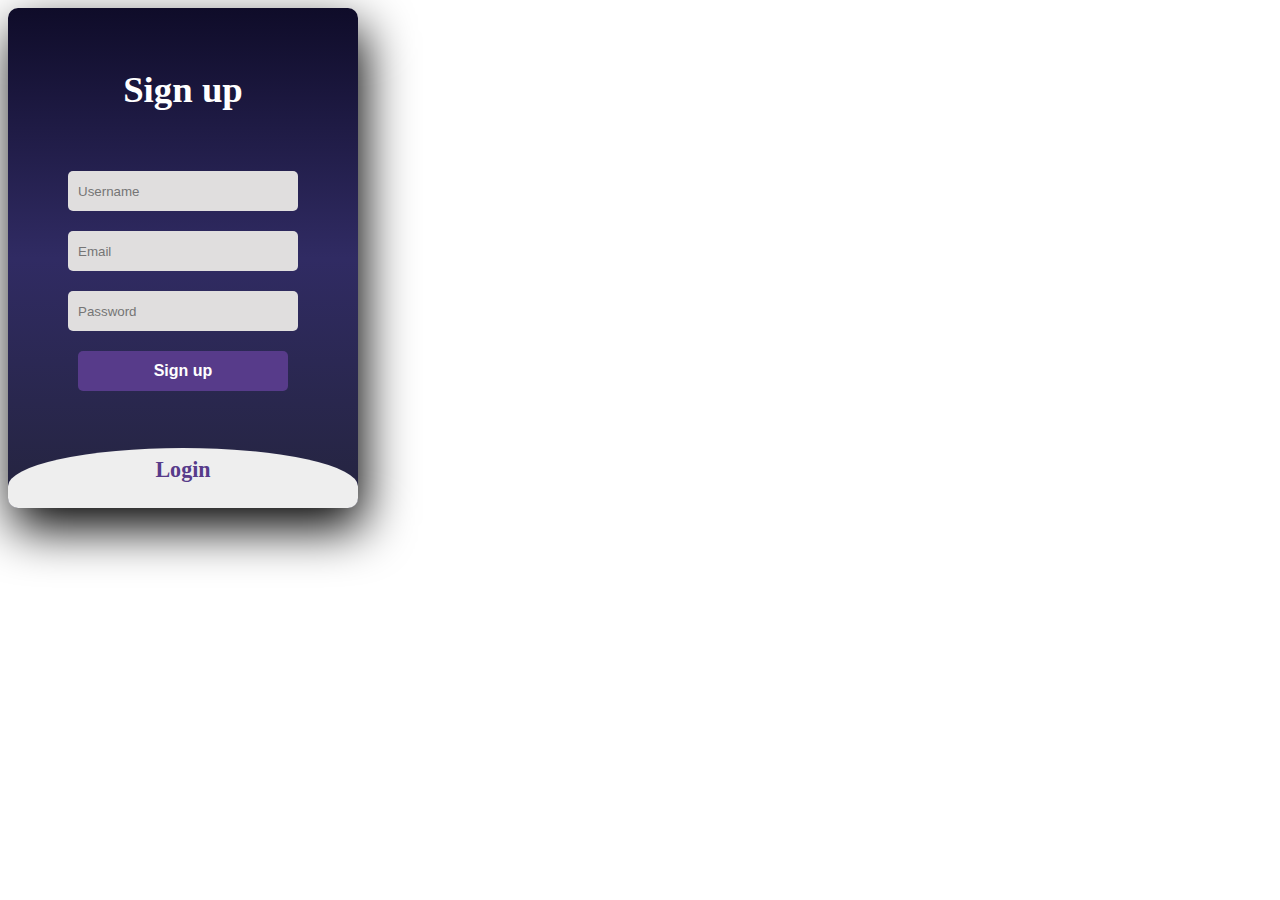
<file: index.html>
<!DOCTYPE html>
<html lang="en">
  <head>
    <meta charset="UTF-8" />
    <meta http-equiv="X-UA-Compatible" content="IE=edge" />
    <meta name="viewport" content="width=device-width, initial-scale=1.0" />
    <script type="module" src="/WoolLib/index.js"></script>
    <title>Document</title>
  </head>

  <body>
    <login-screen />
  </body>
</html>
</file>
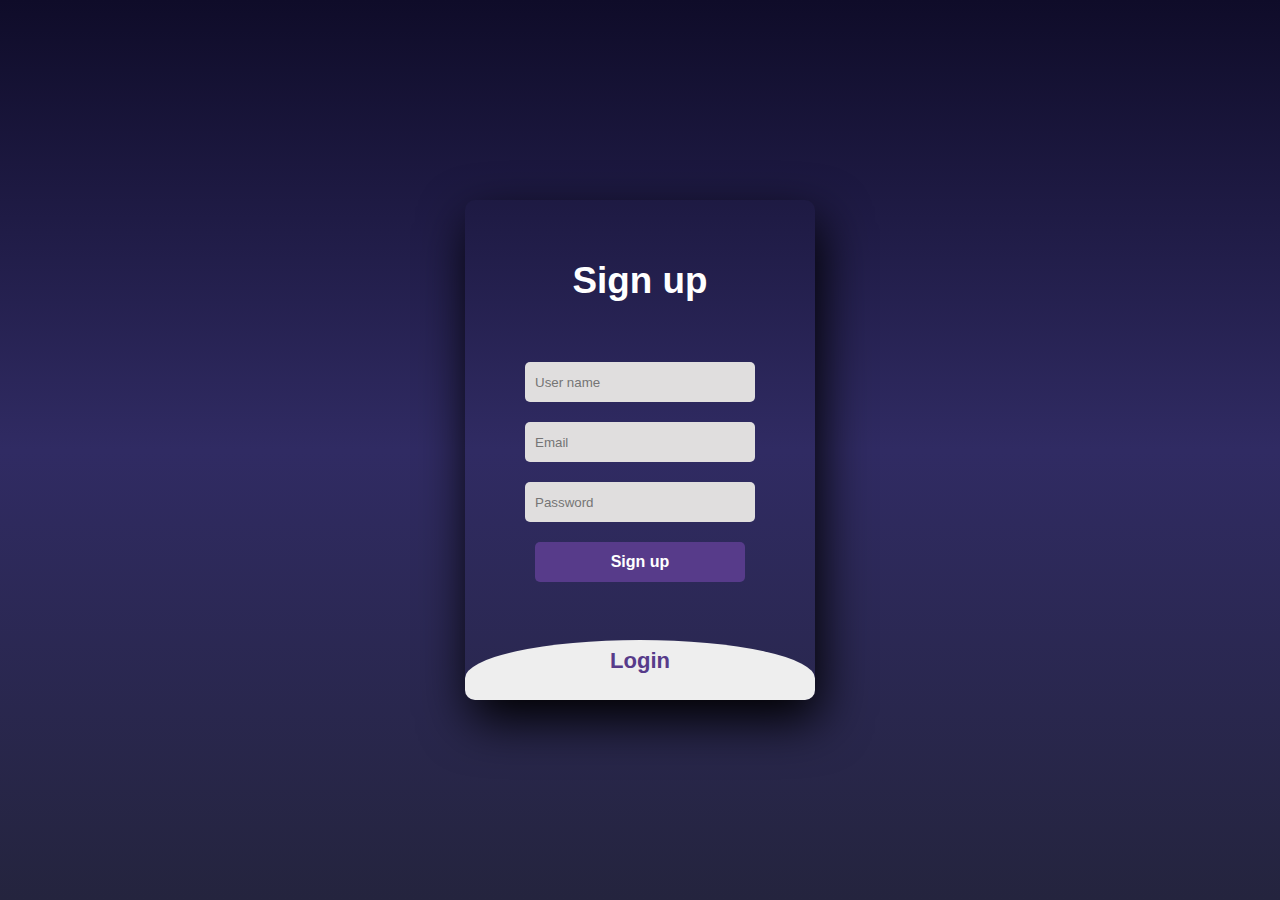
<file: login/index.html>
<!DOCTYPE html>
<html lang="en">
  <head>
    <meta charset="UTF-8" />
    <meta http-equiv="X-UA-Compatible" content="IE=edge" />
    <meta name="viewport" content="width=device-width, initial-scale=1.0" />
    <script src="https://code.jquery.com/jquery-3.6.1.min.js"></script>
    <link rel="stylesheet" href="style.css" />
    <title>Document</title>
  </head>

  <body>
    <div class="main">
      <input type="checkbox" id="chk" aria-hidden="true" />

      <div class="signup">
        <form>
          <label for="chk" aria-hidden="true">Sign up</label>
          <input type="text" name="txt" placeholder="User name" required="" />
          <input type="email" name="email" placeholder="Email" required="" />
          <input
            type="password"
            name="pswd"
            placeholder="Password"
            required=""
          />
          <button>Sign up</button>
        </form>
      </div>

      <div class="login" id="login_form">
        <form>
          <label for="chk" aria-hidden="true">Login</label>
          <input type="email" name="email" placeholder="Email" required="" />
          <input
            type="password"
            name="pswd"
            placeholder="Password"
            required=""
          />
          <button>Login</button>
        </form>
      </div>
    </div>

    <script src="main.js"></script>
  </body>
</html>
</file>
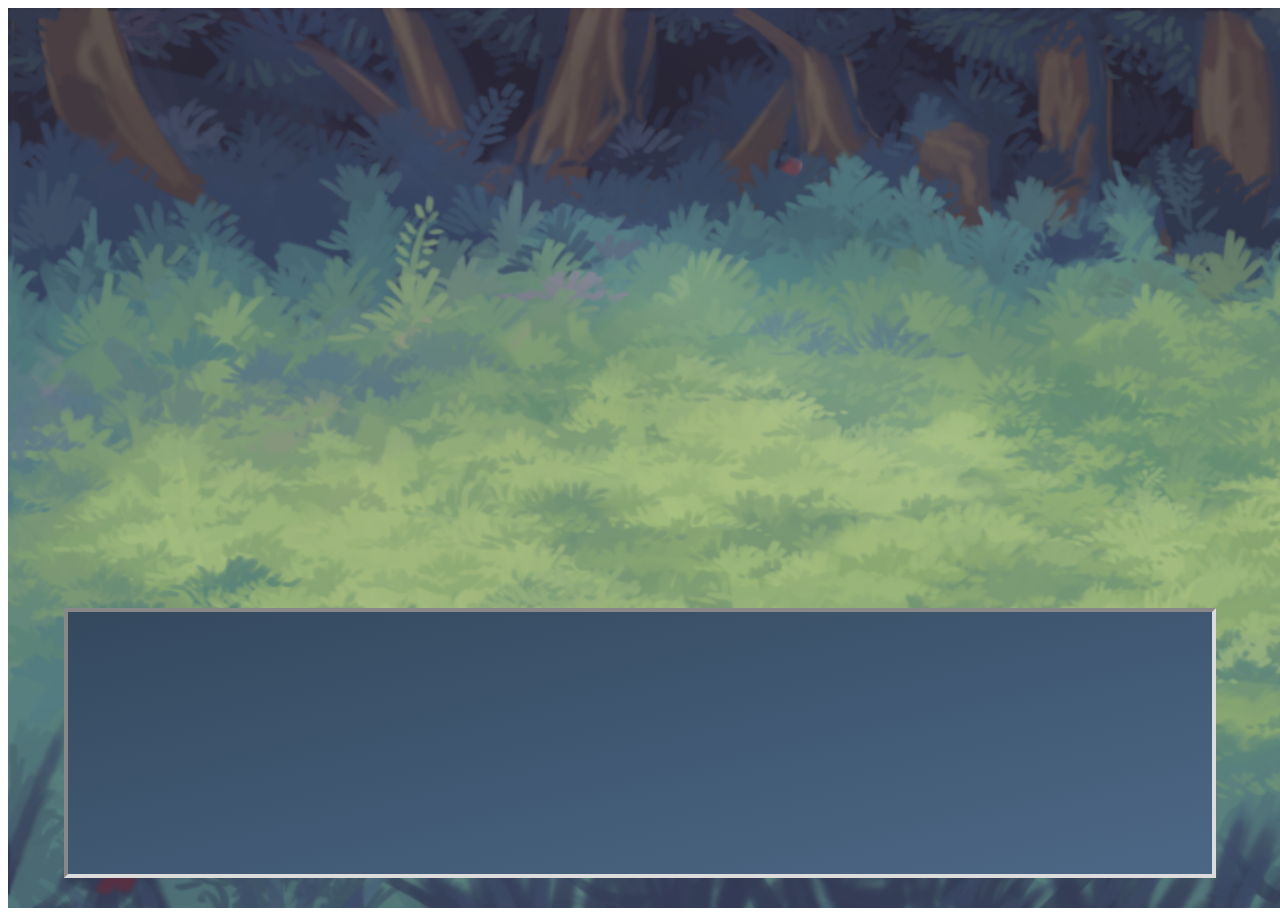
<file: test.html>
<!DOCTYPE html>
<html lang="en">
  <head>
    <meta charset="UTF-8" />
    <meta http-equiv="X-UA-Compatible" content="IE=edge" />
    <meta name="viewport" content="width=device-width, initial-scale=1.0" />
    <script type="module" src="/WoolLib/index.js"></script>
    <title>Document</title>
  </head>
  <body>
    <rpg-conversation />
    <!-- <conversation-container /> -->
  </body>
</html>
</file>
<file: login/style.css>
body{
	margin: 0;
	padding: 0;
	display: flex;
	justify-content: center;
	align-items: center;
	min-height: 100vh;
	font-family: 'Jost', sans-serif;
	background: linear-gradient(to bottom, #0f0c29, #302b63, #24243e);
}
.main{
	width: 350px;
	height: 500px;
	background: red;
	overflow: hidden;
	background: url("https://doc-08-2c-docs.googleusercontent.com/docs/securesc/68c90smiglihng9534mvqmq1946dmis5/fo0picsp1nhiucmc0l25s29respgpr4j/1631524275000/03522360960922298374/03522360960922298374/1Sx0jhdpEpnNIydS4rnN4kHSJtU1EyWka?e=view&authuser=0&nonce=gcrocepgbb17m&user=03522360960922298374&hash=tfhgbs86ka6divo3llbvp93mg4csvb38") no-repeat center/ cover;
	border-radius: 10px;
	box-shadow: 5px 20px 50px #000;
}
#chk{
	display: none;
}
.signup{
	position: relative;
	width:100%;
	height: 100%;
}
label{
	color: #fff;
	font-size: 2.3em;
	justify-content: center;
	display: flex;
	margin: 60px;
	font-weight: bold;
	cursor: pointer;
	transition: .5s ease-in-out;
}
input{
	width: 60%;
	height: 20px;
	background: #e0dede;
	justify-content: center;
	display: flex;
	margin: 20px auto;
	padding: 10px;
	border: none;
	outline: none;
	border-radius: 5px;
}
button{
	width: 60%;
	height: 40px;
	margin: 10px auto;
	justify-content: center;
	display: block;
	color: #fff;
	background: #573b8a;
	font-size: 1em;
	font-weight: bold;
	margin-top: 20px;
	outline: none;
	border: none;
	border-radius: 5px;
	transition: .2s ease-in;
	cursor: pointer;
}
button:hover{
	background: #6d44b8;
}
.login{
	height: 460px;
	background: #eee;
	border-radius: 60% / 10%;
	transform: translateY(-180px);
	transition: .8s ease-in-out;
}
.login label{
	color: #573b8a;
	transform: scale(.6);
}

#chk:checked ~ .login{
	transform: translateY(-500px);
}
#chk:checked ~ .login label{
	transform: scale(1);	
}
#chk:checked ~ .signup label{
	transform: scale(.6);
}
</file>
